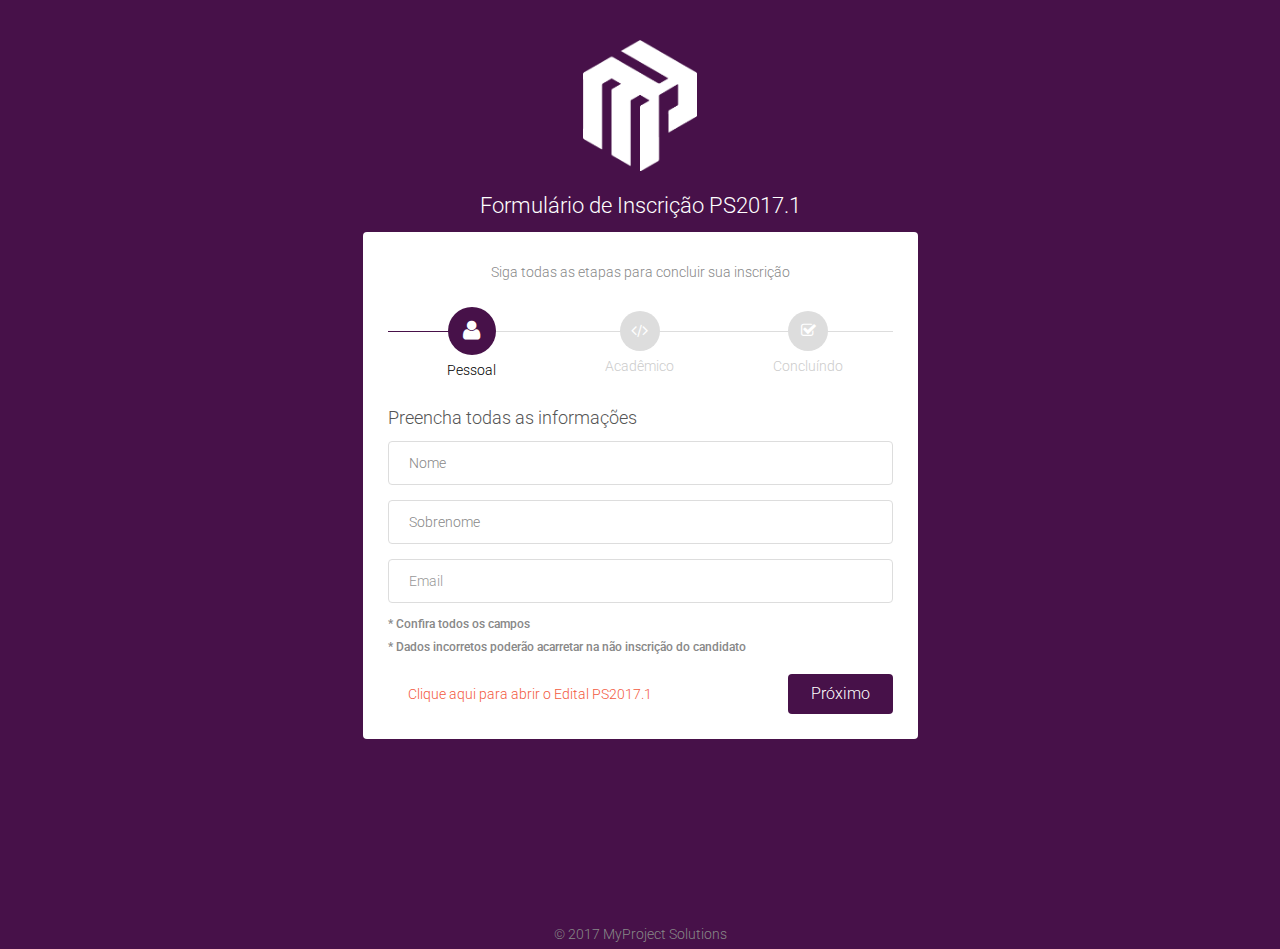
<file: Form PSMyproject/index.html>
<!DOCTYPE html>
<html lang="pt">
    <head>
        <meta charset="utf-8">
        <meta http-equiv="X-UA-Compatible" content="IE=edge">
        <meta name="viewport" content="width=device-width, initial-scale=1">
        <title>Processo Seletivo myproject</title>

        <link rel="stylesheet" href="http://fonts.googleapis.com/css?family=Roboto:400,100,300,500">
        <link rel="stylesheet" href="assets/bootstrap/css/bootstrap.min.css">
        <link rel="stylesheet" href="assets/font-awesome/css/font-awesome.min.css">
		    <link rel="stylesheet" href="assets/css/form-elements.css">
        <link rel="stylesheet" href="assets/css/style.css">

        <link rel="shortcut icon" href="assets/ico/favicon.png">
        <link rel="apple-touch-icon-precomposed" sizes="144x144" href="assets/ico/apple-touch-icon-144-precomposed.png">
        <link rel="apple-touch-icon-precomposed" sizes="114x114" href="assets/ico/apple-touch-icon-114-precomposed.png">
        <link rel="apple-touch-icon-precomposed" sizes="72x72" href="assets/ico/apple-touch-icon-72-precomposed.png">
        <link rel="apple-touch-icon-precomposed" href="assets/ico/apple-touch-icon-57-precomposed.png">

    </head>

    <body>
        <div class="top-content">
            <div class="container">
              <img src="assets/img/logo2.png" style="max-height: 10%; width: 10%" alt="logo-mp">
                <h3  style="color: white">Formulário de Inscrição PS2017.1</h3>
                <div class="row">
                    <div class="col-sm-10 col-sm-offset-1 col-md-8 col-md-offset-2 col-lg-6 col-lg-offset-3 form-box" id="painel">
                    	<form role="form" action="" method="post" class="f1">
                    		<p>Siga todas as etapas para concluir sua inscrição</p>
                    		<div class="f1-steps">
                    			<div class="f1-progress">
                    			    <div class="f1-progress-line" data-now-value="16.66" data-number-of-steps="3" style="width: 16.66%;"></div>
                    			</div>
                    			<div class="f1-step active">
                    				<div class="f1-step-icon"><i class="fa fa-user"></i></div>
                    				<p>Pessoal</p>
                    			</div>
                    			<div class="f1-step">
                    				<div class="f1-step-icon"><i class="fa fa-code"></i></div>
                    				<p>Acadêmico</p>
                    			</div>
                    		    <div class="f1-step">
                    				<div class="f1-step-icon"><i class="fa fa-check-square-o"></i></div>
                    				<p>Concluíndo</p>
                    			</div>
                    		</div>

                    		<fieldset>
                    		    <h4>Preencha todas as informações</h4>
                    			<div class="form-group">
                    			    <label class="sr-only" for="f1-first-name">First name</label>
                                    <input type="text" name="f1-first-name" placeholder="Nome" class="f1-first-name form-control" id="f1-first-name">
                                </div>
                                <div class="form-group">
                                    <label class="sr-only" for="f1-last-name">Last name</label>
                                    <input type="text" name="f1-last-name" placeholder="Sobrenome" class="f1-last-name form-control" id="f1-last-name">
                                </div>
                                <div class="form-group">
                                    <label class="sr-only" for="f1-email">Email</label>
                                    <input type="email" name="f1-email" placeholder="Email" class="f1-email form-control" id="f1-email">
                                </div>
                                <h6>* Confira todos os campos</h6>
                                <h6 style="padding-bottom:10px; text-align: justify;">* Dados incorretos poderão acarretar na não inscrição do candidato</h6>


                                <div class="f1-buttons">
                                  <a id="edital" href="assets/edital.pdf" target="_blank" tabindex="Edital PS2017 MyProject">Clique aqui para abrir o Edital PS2017.1</a>
                                    <button type="button" class="btn btn-next">Próximo</button>
                                </div>
                            </fieldset>

                            <fieldset>
                                <h4>Informações Acadêmicas</h4>

                                <div class="form-group">
                                    <label class="sr-only" for="f1-text-curso">Curso</label>
                                    <select required="" class="f1-text form-control" id="f1-text-curso">
                                           <option value="" disabled="" selected="" hidden="">Curso</option>
                                            <option value="">Ciência da Computação</option>
                                           <option value="">Engenharia da Computação</option>
                                           <option value="">Análise e Desenvolvimento de Sistemas</option>
                                           </select>
                                </div>
                                <div class="form-group">
                                    <label class="sr-only" for="f1-text-semestre">Semestre</label>
                                    <select required="" class="f1-text form-control" id="f1-text-semestre">
                                      <option value="" disabled="" selected="" hidden="">Semestre</option>
                                       <option value="">1° semestre</option>
                                      <option value="">2° semestre</option>
                                      <option value="">3° semestre</option>
                                      <option value="">4° semestre</option>
                                      <option value="">5° semestre</option>
                                      <option value="">6° semestre</option>
                                      <option value="">7° semestre</option>
                                      <option value="">8° semestre</option>
                                    </select>
                                </div>
                                <div class="form-group">
                                    <label class="sr-only" for="f1-text-periodo">Período</label>
                                    <select required="" class="f1-text form-control" id="f1-text-periodo">
                                           <option value="" disabled="" selected="" hidden="">Período do dia mais livre</option>
                                            <option value="">Manhã</option>
                                           <option value="">Tarde</option>
                                           <option value="">Noite</option>
                                           </select>
                                </div>
                                <div class="form-group">
                                    <label class="sr-only" for="f1-area">Área</label>
                                    <input type="text" name="f1-area" placeholder="Em que área pretende trabalhar no mercado?" class="f1-facebook form-control" id="f1-area">
                                </div>
                                <div class="f1-buttons">
                                    <button type="button" class="btn btn-previous">Anterior</button>
                                    <button type="button" class="btn btn-next">Próximo</button>
                                </div>
                            </fieldset>

                            <fieldset>
                                <h4>Está quase acabando</h4>
                                <div class="form-group">
                                    <label class="sr-only" for="f1-redacao">Redação</label>
                                    <textarea name="f1-redacao" class="f1-about-yourself form-control" id="f1-redacao"
                                              placeholder="Faça uma redação falando do porquê você deveria fazer parte da MyProject" style="resize: none"></textarea>
                                </div>

                                <div class="f1-buttons">
                                  <button type="button" class="btn btn-previous">Anterior</button>
                                    <button type="button"  class="btn btn-next" id="concluir">Concluir</button>
                                </div>

                            </fieldset>
                    	</form>
                    </div>
                </div>
            </div>
        </div>
        <div class="congrats">
          <p>Inscrição efetuada com sucesso. <br />Boa sorte!<br><br>Você receberá um e-mail de confirmação de sua inscrição</p>
        </div>




        <!-- DESABILITAR O ENTER TECLADO <script> 
<! - cortesia Script de http://www.web-source.net - Seu Guia de Design Professional Web Site e Desenvolvimento 
função stopRKey (evt) { 
   var evt = (evt )? evt: ((evento) evento: null); 
   var node = (evt.target)? evt.target: ((evt.srcElement) evt.srcElement: null); 
   if ((evt.keyCode == 13) & & (node.type == "text")) {return false;} 
} = document.onkeypress stopRKey; -> </script> -->


        <script src="assets/js/jquery-1.11.1.min.js"></script>
        <script src="assets/bootstrap/js/bootstrap.min.js"></script>
        <script src="assets/js/scripts.js"></script>

<footer>&copy 2017 MyProject Solutions</footer>
    </body>


</html>
</file>
<file: Form PSMyproject/assets/css/form-elements.css>
input[type="text"], input[type="email"],
textarea,
textarea.form-control {
	height: 44px;
    margin: 0;
    padding: 0 20px;
    vertical-align: middle;
    background: #fff;
    border: 1px solid #ddd;
    font-family: 'Roboto', sans-serif;
    font-size: 1em;
    font-weight: 300;
    line-height: 44px;
    color: #888;
    -moz-border-radius: 4px; -webkit-border-radius: 4px; border-radius: 4px;
    -moz-box-shadow: none; -webkit-box-shadow: none; box-shadow: none;
    -o-transition: all .3s; -moz-transition: all .3s; -webkit-transition: all .3s; -ms-transition: all .3s; transition: all .3s;
}

#f1-text-periodo, #f1-text-semestre, #f1-text-curso {
	height: 44px;
	margin: 15px 0;
	padding: 0 20px;
	vertical-align: middle;
	background: #fff;
	border: 1px solid #ddd;
	font-family: 'Roboto', sans-serif;
	font-size: 1em;
	font-weight: 300;
	line-height: 44px;
	color: #888;
	-moz-border-radius: 4px; -webkit-border-radius: 4px; border-radius: 4px;
	-moz-box-shadow: none; -webkit-box-shadow: none; box-shadow: none;
	-o-transition: all .3s; -moz-transition: all .3s; -webkit-transition: all .3s; -ms-transition: all .3s; transition: all .3s;
}


textarea,
textarea.form-control {
	height: 90px;
	padding-top: 8px;
	padding-bottom: 8px;
	line-height: 25px;
	overflow: hidden;
}

input[type="text"]:focus, input[type="email"]:focus,
textarea:focus,
textarea.form-control:focus {
	outline: 0;
	background: #fff;
    border: 1px solid #ccc;
    -moz-box-shadow: none; -webkit-box-shadow: none; box-shadow: none;
}

input[type="text"]:-moz-placeholder,
textarea:-moz-placeholder, textarea.form-control:-moz-placeholder { color: #888; }

input[type="text"]:-ms-input-placeholder,
textarea:-ms-input-placeholder, textarea.form-control:-ms-input-placeholder { color: #888; }

input[type="text"]::-webkit-input-placeholder,
textarea::-webkit-input-placeholder, textarea.form-control::-webkit-input-placeholder { color: #888; }

label { font-weight: 300; }


button.btn {
	min-width: 105px;
	height: 40px;
    margin: 0;
    padding: 0 20px;
    vertical-align: middle;
    border: 0;
    font-family: 'Roboto', sans-serif;
    font-size: 16px;
    font-weight: 300;
    line-height: 40px;
    color: #fff;
    -moz-border-radius: 4px; -webkit-border-radius: 4px; border-radius: 4px;
    text-shadow: none;
    -moz-box-shadow: none; -webkit-box-shadow: none; box-shadow: none;
    -o-transition: all .3s; -moz-transition: all .3s; -webkit-transition: all .3s; -ms-transition: all .3s; transition: all .3s;
}

button.btn:hover { opacity: 0.6; color: #fff; }
button.btn:active { outline: 0; opacity: 0.6; color: #fff; -moz-box-shadow: none; -webkit-box-shadow: none; box-shadow: none; }
button.btn:focus,
button.btn:active:focus,
button.btn.active:focus { outline: 0; opacity: 0.6; color: #fff; }

button.btn.btn-next,
button.btn.btn-next:focus,
button.btn.btn-next:active:focus, button.btn.btn-next.active:focus { background: #471149; }

button.btn.btn-submit,
button.btn.btn-submit:focus,
button.btn.btn-submit:active:focus, button.btn.btn-submit.active:focus { background: #471149; }

button.btn.btn-previous,
button.btn.btn-previous:focus,
button.btn.btn-previous:active:focus, button.btn.btn-previous.active:focus { background: #bbb; }
</file>
<file: Form PSMyproject/assets/css/style.css>
body {
    font-family: 'Roboto', sans-serif;
    font-size: 1.4em;
    font-weight: 300;
    color: #888;
    line-height: 30px;
    text-align: center;
    background: #471149;
}

.agradecimento h3{
  color: white;
}

#painel {
  padding-top: 0px;
}

#edital {
  float: left;
  margin: 5px 0px 0 20px;
  box-sizing: border-box;
  height: 25px;
}

h3 {
  padding-bottom: 1px;
  padding-top: 0px;
}

strong { font-weight: 500; }

a, a:hover, a:focus {
	color: #f35b3f;
	text-decoration: none;
    -o-transition: all .3s; -moz-transition: all .3s; -webkit-transition: all .3s; -ms-transition: all .3s; transition: all .3s;
}

h1, h2 {
	margin-top: 10px;
	font-size: 38px;
    font-weight: 100;
    color: #555;
    line-height: 50px;
}

h3 {
	font-size: 22px;
    font-weight: 300;
    color: #555;
    line-height: 30px;
}

h4 {
	font-size: 18px;
    font-weight: 300;
    color: #555;
    line-height: 26px;
}

img { max-width: 100%; }

::-moz-selection { background: #f35b3f; color: #fff; text-shadow: none; }
::selection { background: #f35b3f; color: #fff; text-shadow: none; }


/***** Top menu *****/

/***** Top content *****/

.top-content { padding: 40px 0 150px 0; }

.top-content .text { color: #fff; }
.top-content .text h1 { color: #fff; }
.top-content .description { margin: 20px 0 10px 0; }
.top-content .description p { opacity: 0.8; }
.top-content .description a { color: #fff; }
.top-content .description a:hover,
.top-content .description a:focus { border-bottom: 1px dotted #fff; }

.form-box { padding-top: 40px; }

.f1 {
	padding: 25px; background: #fff;
	-moz-border-radius: 4px; -webkit-border-radius: 4px; border-radius: 4px;
}
.f1 h3 { margin-top: 0; margin-bottom: 5px; text-transform: uppercase; }

.f1-steps { overflow: hidden; position: relative; margin-top: 20px; }

.f1-progress { position: absolute; top: 24px; left: 0; width: 100%; height: 1px; background: #ddd; }
.f1-progress-line { position: absolute; top: 0; left: 0; height: 1px; background: #471149; }

.f1-step { position: relative; float: left; width: 33.333333%; padding: 0 5px; }

.f1-step-icon {
	display: inline-block; width: 40px; height: 40px; margin-top: 4px; background: #ddd;
	font-size: 16px; color: #fff; line-height: 40px;
	-moz-border-radius: 50%; -webkit-border-radius: 50%; border-radius: 50%;
}
.f1-step.activated .f1-step-icon {
	background: #fff; border: 1px solid #471149; color: #471149; line-height: 38px;
}
.f1-step.active .f1-step-icon {
	width: 48px; height: 48px; margin-top: 0; background: #471149; font-size: 22px; line-height: 48px;
}

.f1-step p { color: #ccc; }
.f1-step.activated p { color: black; }
.f1-step.active p { color: black; }

.f1 fieldset { display: none; text-align: left; }

.f1-buttons { text-align: right; }

.f1 .input-error { border-color: #f35b3f; }

/***** Media queries *****/

@media (min-width: 992px) and (max-width: 1199px) {}

@media (min-width: 768px) and (max-width: 991px) {}

@media (max-width: 767px) {

	.top-content { padding: 40px 0 110px 0;}

  #edital {
    padding: 0px 0px 15px 0;
    width: auto;
    text-align: center;
    margin: 0 auto;
    margin-bottom: 10px;
  }

  .container img {
    max-height: 10%;
    width: 20% !important;
  }

  .f1-step p {
    line-height: 20px;
  }

  input[type="text"],
  textarea,
  textarea.form-control {
  font-size: 12px;
  }

}

@media (max-width: 415px) {

	h1, h2 { font-size: 22px; }
  h6 { font-size: 0.8em; line-height: 15px;}

	.f1 { padding-bottom: 20px;}
	.f1-buttons button {
    margin-bottom: 5px;
  }

  #edital {
    padding: 0px 0px 15px 0;
    width: 100%;
    text-align: center;
  }

  .container img {
    max-height: 10%;
    width: 20% !important;
  }

  .f1-step p {
    line-height: 20px;

  }
}

.congrats {
  display: none;
}

@media (max-width: 320px) {
  #edital {
    font-size: 12px;
  }

  h1, h2 {
    font-size: 12px;
  }

  h4 {
    font-size: 14px;
  }

  h3 {
    font-size: 16px;
  }
  p {
   font-size: 13px;
  }

option{
min-width:100px;
}
}


/* Retina-ize images/icons */

@media
only screen and (-webkit-min-device-pixel-ratio: 2),
only screen and (   min--moz-device-pixel-ratio: 2),
only screen and (     -o-min-device-pixel-ratio: 2/1),
only screen and (        min-device-pixel-ratio: 2),
only screen and (                min-resolution: 192dpi),
only screen and (                min-resolution: 2dppx) {

	/* logo */
    .navbar-brand {
    	background-image: url(../img/logo@2x.png) !important; background-repeat: no-repeat !important; background-size: 162px 36px !important;
    }

}
</file>
